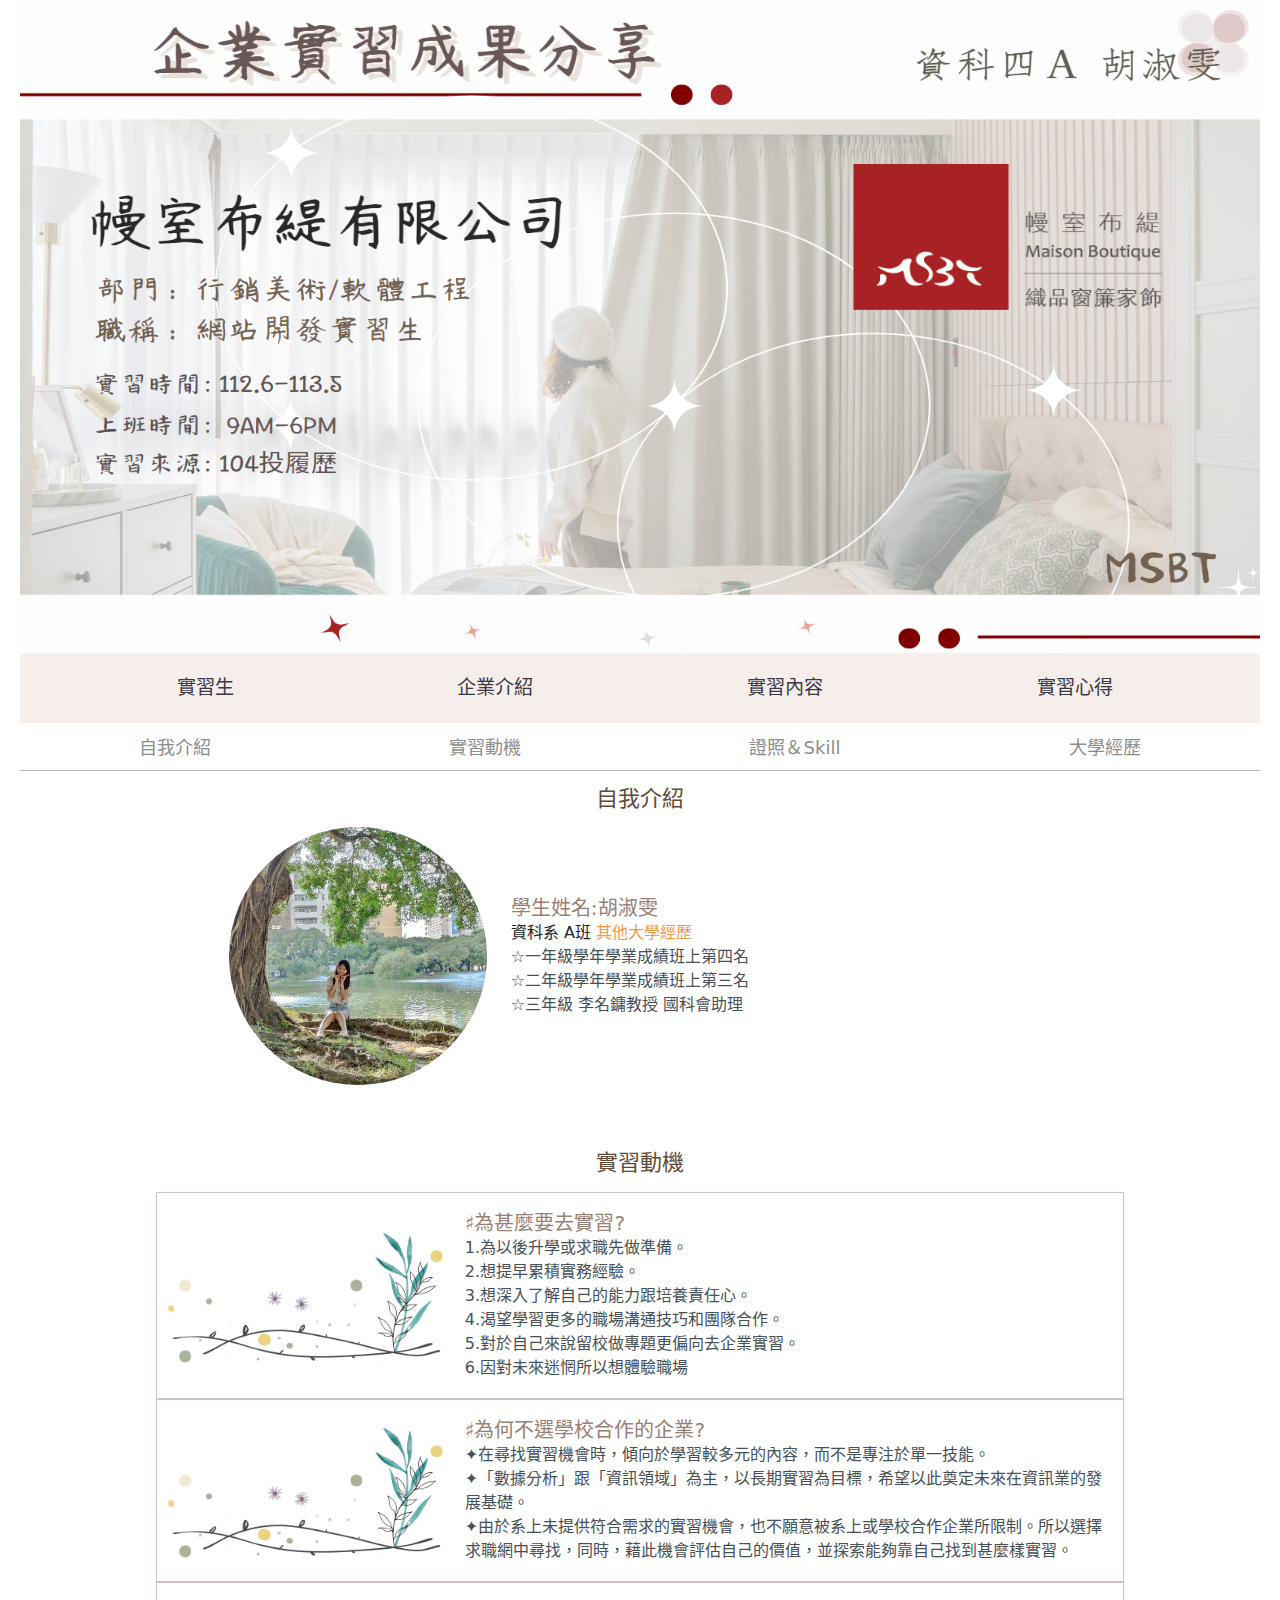
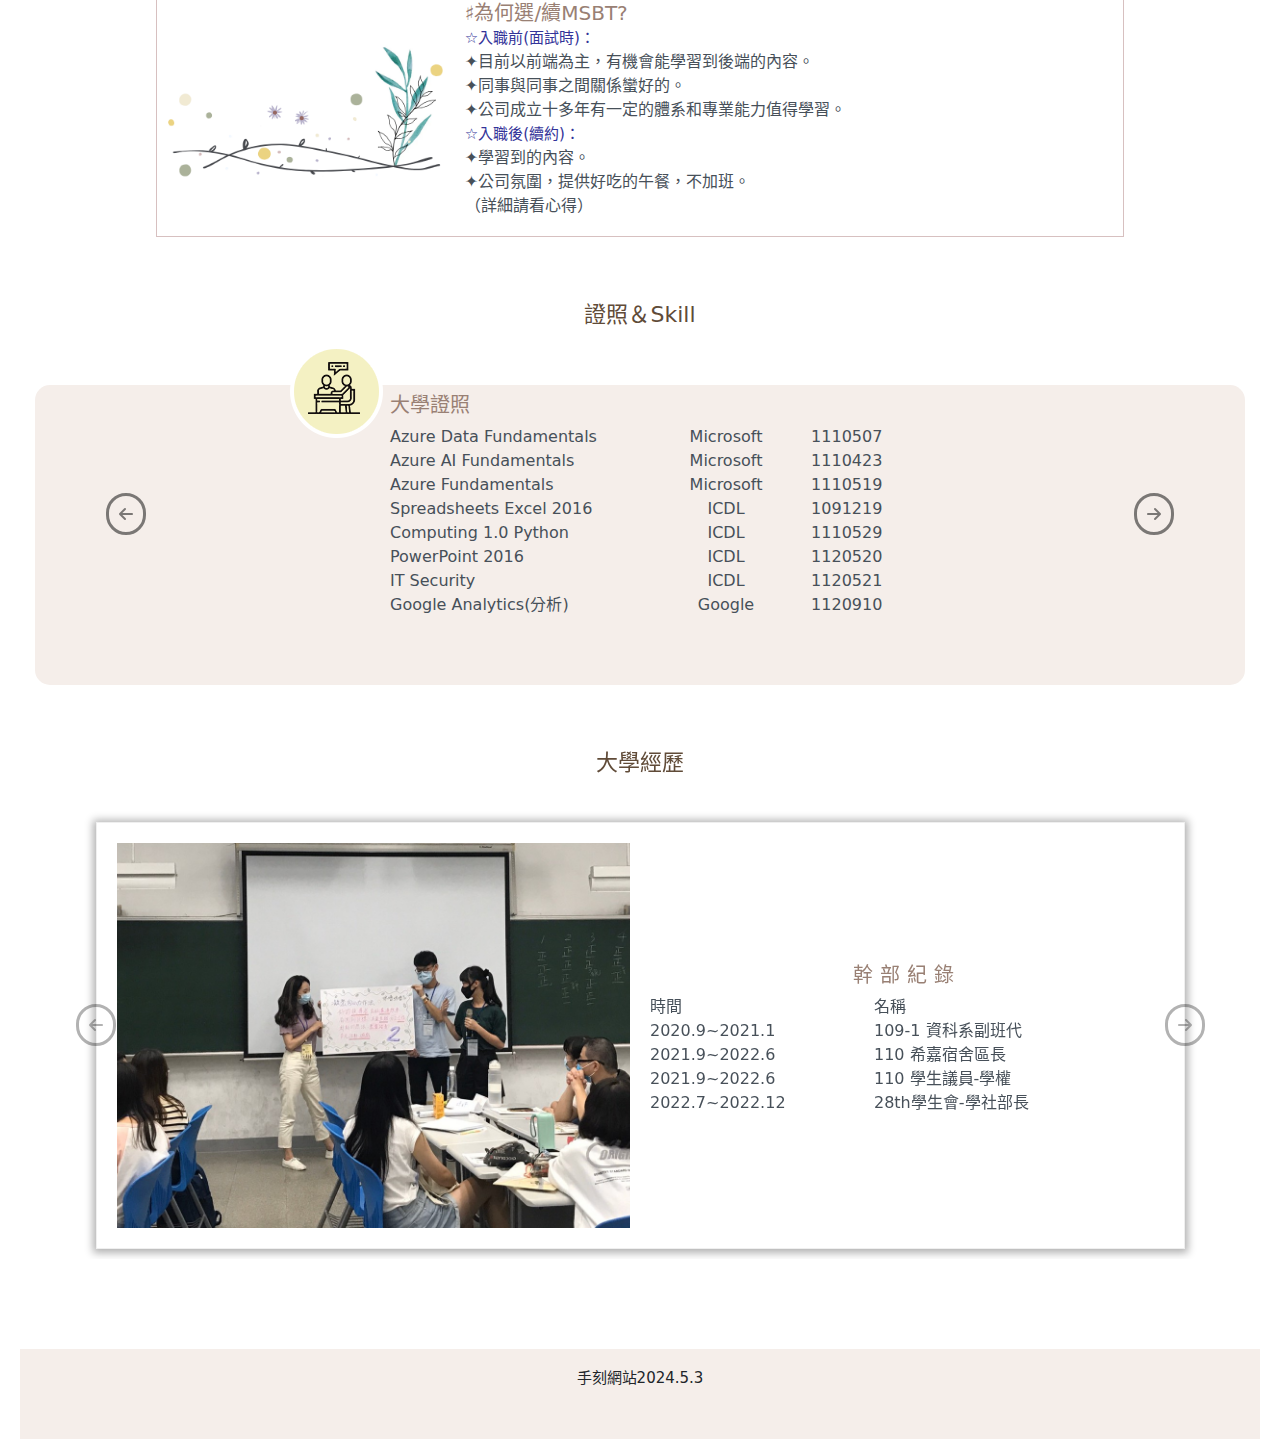
<file: index.html>
<!DOCTYPE html>
<html lang="zh-TW">
<head>
	<meta charset="UTF-8">
	<meta name="viewport" content="width=device-width, initial-scale=1.0">
	<title>企業實習 靜宜資科 X MSBT</title>
  <!-- bootstrap css -->
  <link rel="stylesheet" type="text/css" href="https://cdn.jsdelivr.net/npm/bootstrap@5.2.3/dist/css/bootstrap.min.css">
  <!-- style css -->
  <link rel="shortcut icon" href="img/內容/sw.ico" type="image/x-icon">
  <link rel="stylesheet" type="text/css" href="https://cdnjs.cloudflare.com/ajax/libs/font-awesome/6.4.0/css/all.min.css">
  <link rel="stylesheet" type="text/css" href="style.css">
	<script src="https://cdn.jsdelivr.net/npm/bootstrap@5.2.3/dist/js/bootstrap.min.js"></script>
	<script src="https://code.jquery.com/jquery-3.7.1.js"></script>
</head>
<!--置頂鍵----------------------------------------->
<a name="topAnchor"></a>
<div class="display-min-md top-Anchor">
	<i class="fa fa-arrow-circle-up"></i>
</div>

<div class="Architecture">
	<!-- about_me -->
	<div class="about_me" >
		<div class="about display-min-md">
			<div class="row">
				<div class="col-md-6 col-xs-12 ">
					<div class="top_title">
						<img class="header_img" src="img/main/title.png"></img>
					</div>
				</div>
			</div>
			<div class="row " >
				<div class="col-md-6 col-xs-12 xx zz">
					<div class="zzz" >
						<!-- <h2>資料科學暨大數據分析與應用學系</h2> -->
						<h2>✩公司名稱：幔室布緹有限公司</h2>
						<p style="margin-top:20px ;">
							✩實習期間：2023.6.19~2024.5.10<br>
							✩上班時間:周一至周五 9:00~18:00<br>
							✩實習來源:104自己投履歷<br>
							✩實習部門:行銷美術/軟體工程<br>
							✩實習職稱:網站開發實習<br>
							<a href="https://www.msbt.com.tw/" style="font-size: 12px;">幔室布緹有限公司官網</a>
						</p>
					</div>
				</div>
			</div>		
		</div>
	</div>
	<!-- about_me end -->
	<div class="my_life">
		<!-- 主選項 -->
		<nav class="Main_options_row">
			<div class="row">
				<a class="col-3 Main_options" value="0">
					<h2>實習生</h2>
				</a>
				<a class="col-3 Main_options" value="1">
					<h2>企業介紹</h2>
				</a>
				<a class="col-3 Main_options" value="2">
					<h2>實習內容</h2>
				</a>
				<a class="col-3 Main_options" value="3">
					<h2>實習心得</h2>
				</a>
			</div>
		</nav>
		<!---------------------實習生-------------------->
		<div class="Secondary">
			<nav class="Secondary_container" id="navbar-1">
				<a href="#about_me" class="Secondary_options">
					<h3>自我介紹</h3>
				</a>
				<a href="#about_motivation" class="Secondary_options">
					<h3>實習動機</h3>
				</a>
				<a href="#about_Skill" class="Secondary_options">
					<h3>證照＆Skill</h3>
				</a>
				<a href="#about_Activity" class="Secondary_options">
					<h3>大學經歷</h3>
				</a>
			</nav>
			<!-- 自傳 -->
			
			<div class="Secondary_content">
				<div class="theme" id="about_me">
					<h4 class="theme_title" >自我介紹</h4>
					<div class="row lar_70 mar_auto">
						<div class="col-4">
							<img class="about_me_img" loading="eager" src="img/首圖.jpg" alt="首圖.jpg">
						</div>
						<div class="col-8">
							<h5>學生姓名:胡淑雯 </h5>
							<span >資科系 A班 <a href="#about_Activity">其他大學經歷</a></span>
							<p>
								☆一年級學年學業成績班上第四名<br>
								☆二年級學年學業成績班上第三名<br>
								☆三年級 李名鏞教授 國科會助理<br>
							</p>
						</div>
					</div>
				</div>
				
				<!-- 自我介紹 -->
				<div class="theme " id="about_motivation">
					<h4 class="theme_title">實習動機</h4>
					
					<div class="about_motivation_imgbox alignitems_center lm_180">
						<div class="box_img lar_left lar_30 tin_solid">
							<img src="img/內容/QA_1.png" style="width: 100%;" alt="img/內容/QA_1.png">
						</div>
						<div class="about_motivation_box_text lar_left lar_70 tin_solid">
							<h5>♯為甚麼要去實習?</h5>
							<p>
							1.為以後升學或求職先做準備。<br>
							2.想提早累積實務經驗。<br>
							3.想深入了解自己的能力跟培養責任心。<br>
							4.渴望學習更多的職場溝通技巧和團隊合作。<br>
							5.對於自己來說留校做專題更偏向去企業實習。<br>
							6.因對未來迷惘所以想體驗職場
							</p>
						</div>
					</div>
					<div class="about_motivation_imgbox alignitems_center lm_180">
						<div class="lar_left lar_30 tin_solid">
							<img src="img/內容/QA_1.png" style="width: 100%;" alt="img/內容/QA_1.png">
						</div>
						<div class="about_motivation_box_text lar_left lar_70 tin_solid">
							<h5>♯為何不選學校合作的企業?</h5>
							<p>✦在尋找實習機會時，傾向於學習較多元的內容，而不是專注於單一技能。<br>
								✦「數據分析」跟「資訊領域」為主，以長期實習為目標，希望以此奠定未來在資訊業的發展基礎。<br>
								✦由於系上未提供符合需求的實習機會，也不願意被系上或學校合作企業所限制。所以選擇求職網中尋找，同時，藉此機會評估自己的價值，並探索能夠靠自己找到甚麼樣實習。
							</p>
						</div>
					</div>
					<div class="about_motivation_imgbox alignitems_center lm_180">
						<div class="box_img lar_left lar_30 tin_solid">
							<img src="img/內容/QA_1.png" style="width: 100%;" alt="img/內容/QA_1.png">
						</div>
						<div class="about_motivation_box_text lar_left lar_70 tin_solid">
							<h5>♯為何選/續MSBT?</h5>
							<span class="title_1">☆入職前(面試時)：</span>
							<p>
								✦目前以前端為主，有機會能學習到後端的內容。<br>
								✦同事與同事之間關係蠻好的。<br>
								✦公司成立十多年有一定的體系和專業能力值得學習。<br>
							</p>
							<span class="title_1">☆入職後(續約)：</span>
							<p>
								✦學習到的內容。<br>
								✦公司氛圍，提供好吃的午餐，不加班。<br>
								（詳細請看心得）	
							</p>
						</div>
					</div>
				</div>

				<div class="theme" id="about_Skill">
					<h4 class="theme_title">證照＆Skill</h4>
					<div id="about_Skill_carousel" class="carousel slide" data-bs-ride="carousel">
						<div class="carousel-inner">
						  	<div class="carousel-item active">
								<div class="box_section">
									<div class="box_main">
										<div class="about_Skill_container">
										   	<div class="image_3"></div>
										   	<h5 class="consultative_text">大學證照</h5>
										  	<div class="readable_text text_nowrap about_Skill_revision ">
												<div class="container_Certifications"></div>
										  	</div>
										</div>
									</div>
								</div>
							</div>
							<div class="carousel-item">
								<div class="box_section">
									<div class="box_main">
										<div class="about_Skill_container">
											<div class="image_3"></div>
											<h5 class="consultative_text">Skill-實習運用</h5>
											<div class="readable_text text_nowrap about_Skill_revision ">
												<div class="container_Skill"></div>
											</div>
										</div>
									</div>
								</div>
							</div>
						</div>
						<button class="carousel-control-prev" role="button" data-bs-target="#about_Skill_carousel" data-bs-slide="prev">
							<i class="fa fa-arrow-left icon_1"></i>
						</button>
						<button class="carousel-control-next" role="button" data-bs-target="#about_Skill_carousel" data-bs-slide="next">
							<i class="fa fa-arrow-right icon_1"></i>
						</button>
					</div>
				</div>

				<div class="theme" id="about_Activity">
					<h4 class="theme_title" >大學經歷</h4>
					
					<div id="carouselExampleControls" class="carousel slide" data-bs-ride="carousel" loading="lazy">
						<div class="carousel-inner">

						  <div class="carousel-item active">
							<div class="the_university flex_col">
								<div class="university_block">
									<img  class="university_img" src="img/else/LINE_ALBUM_幹訓紀念.jpg"></img>
								</div>
								<div class="university_block university_card">
									<h5 class="university_title"> 
										幹部紀錄
									</h5>	
									<div class="container_Activit mar_auto">
										<div class="container_Activity_1"></div>
									</div>
								</div>
							</div>
						  </div>

						  <div class="carousel-item">
							<div class="the_university flex_col">
								<div class="university_block">
									<img class="university_img" src="img/else/2022科技品格夏令營.jpg"></img>
								</div>
								<div class="university_block university_card">
									<h5 class="university_title"> 
										活動參與
									</h5>	
									<div class="container_Activit mar_auto">
									<div class="container_Activity_2"></div>
									</div>
								</div>
							</div>
						  </div>
						  <div class="carousel-item">
							<div class="the_university flex_col">
								<div class="university_block">
									<img class="university_img" src="img/else/社團-表演-光棍.png"></img>
								</div>
								<div class="university_block university_card">
									<h5 class="university_title"> 
										社團\教學
									</h5>	
									<div class="container_Activit mar_auto">
										<div class="container_Activity_3"></div>
									</div>
								</div>
							</div>
						  </div>
						  <div class="carousel-item">
							<div class="the_university flex_col">
								<div class="university_block">
									<img loading="lazy" class="university_img" src="img/else/大學博覽會_2.jpg"></img>
								</div>
								<div class="university_block university_card">
									<h5 class="university_title"> 
										其他
									</h5>	
									<div class="container_Activit mar_auto">
										<div class="container_Activity_4 text_nowrap"></div>
									</div>
								</div>
							</div>
						  </div>
						</div>
						<button class="carousel-control-prev carousel_1" role="button" data-bs-target="#carouselExampleControls" data-bs-slide="prev">
							<i class="fa fa-arrow-left icon_1"></i>
						</button>
						<button class="carousel-control-next carousel_1" role="button" data-bs-target="#carouselExampleControls" data-bs-slide="next">
							<i class="fa fa-arrow-right icon_1"></i>
						</button>
					</div>
				</div>

			</div><!-------------https://www.free-css.com/free-css-templates/page291/dozecafe------------------->
		</div>
		<!---------------------企業介紹-------------------->
		<div class="Secondary">
			<nav class="Secondary_container">
				<a href="#company_introduce" class="Secondary_options">
					<h3>公司簡介</h3>
				</a>
				<a href="#company_boon" class="Secondary_options">
					<h3>公司福利</h3>
				</a>
				<a href="#Marketing_cooperation" class="Secondary_options">
					<h3>這一年中行銷合作</h3>
				</a>
			</nav>
			<div class="Secondary_content" style="position: relative;">
				<!-- 公司簡介 -->
				<div class="theme" id="company_introduce">
					<h4 class="theme_title">公司簡介</h4>
					<div class="accordion" id="accordionExample">
						<div class="company_item">
							<h5>
								<div class="company_item_title active"  data-bs-toggle="collapse" data-bs-target="#company_introduce_1" aria-expanded="true" aria-controls="company_introduce_1">
							  	介紹
							</div>
							</h5>
							<div id="company_introduce_1" class="accordion-collapse collapse show" data-bs-parent="#accordionExample">
								<div class="accordion-body">
								&emsp;&emsp;【MSBT 幔室布緹】織品窗簾家飾公司,累積多年經營歐、亞之間紡織家飾成品貿易的經驗,熟知歐洲室內裝潢趨勢與流行脈動。於 2010 年 5 月成立「幔室布緹有限公司 Maison Boutique Co., Ltd.」,期望運用豐富多元的後台資源,引進各式變化的窗簾產品,由年輕的團隊主導經營,服務追求歐系時尚窗飾的消費大眾。
								</div>
							</div>
						</div>
						<div class="company_item">
						  	<h5>
								<div class="company_item_title collapsed"  data-bs-toggle="collapse" data-bs-target="#company_introduce_2" aria-expanded="false" aria-controls="company_introduce_2">
							  	商品
								</div>
							</h5>
							<div id="company_introduce_2" class="accordion-collapse collapse" data-bs-parent="#accordionExample">
								<div class="accordion-body">
									<div class="company_brands" >
										<a class="company_brands_block" href="https://www.msbt.com.tw/product/DoubleRollerBlind/">
											<img src="img/公司/斑馬簾.jpeg" class="company_brands_img"></img>
											<p class="text_2">斑馬簾</p>
										</a>
										<a class="company_brands_block" href="https://www.msbt.com.tw/product/RollerBlind/">
											<img src="img/公司/捲簾.jpeg" class="company_brands_img"></img>
											<p class="text_2">捲簾</p>
										</a>
										<a class="company_brands_block" href="https://www.msbt.com.tw/product/HoneycombShade/">
											<img  src="img/公司/蜂巢簾.jpeg" class="company_brands_img"></img>
											<p class="text_2">蜂巢簾</p>
										</a>
										<a class="company_brands_block" href="https://www.msbt.com.tw/product/VenetianBlind/">
											<img src="img/公司/百葉簾.jpeg" class="company_brands_img"></img>
											<p class="text_2">百葉簾</p>
										</a>
										<a class="company_brands_block" href="https://www.msbt.com.tw/product/VerticalBlind/">
											<img src="img/公司/直立簾.jpeg" class="company_brands_img"></img>
											<p class="text_2">直立簾</p>
										</a>
										<a class="company_brands_block" href="https://www.msbt.com.tw/product/Curtain/">
											<img src="img/公司/紗簾.jpeg" class="company_brands_img"></img>
											<p class="text_2">布簾/紗簾/窗簾布</p>
										</a>
									</div>
								</div>
						  	</div>
						</div>
						<div class="company_item">
							<h5>
								<div class="company_item_title collapsed" data-bs-toggle="collapse" data-bs-target="#company_introduce_3" aria-expanded="false" aria-controls="company_introduce_3">
							 	更多資訊
								</div>
							</h5>
						  	<div id="company_introduce_3" class="accordion-collapse collapse" data-bs-parent="#accordionExample">
								<div class ="company_fa">
									<a class="company_fa_block" href="https://www.instagram.com/msbt.living/" >
										<i class="fa-brands company_fa_icon fa-instagram"></i>
										<p class="text_1">Instagram</p>
									</a>
									<a class="company_fa_block" href="https://www.youtube.com/user/MSBTvideo" >
										<i class="fa-brands company_fa_icon fa-youtube"></i>
										<P class="text_1">Youtube</P>
									</a>
									<a class="company_fa_block" href="https://www.msbt.com.tw/" >
										<i class="fa-solid company_fa_icon fa-cart-shopping"></i>
										<P class="text_1">Shop</P>
									</a>
									<a class="company_fa_block" href="https://www.msbt.com.tw/blog" >
										<i class="fa-solid company_fa_icon fa-blog"></i>
										<P class="text_1">BLOG</P>
									</a>
									<a class="company_fa_block" href="https://page.line.me/iny3243t" >
										<!-- <i class="fa-brands company_fa_icon fa-line"></i> -->
										<i class="fab company_fa_icon fa-line"></i>
										<P class="text_1">Line</P>
									</a>
									<a class="company_fa_block" href="https://www.facebook.com/MSBTpage" >
										<i class="fa-brands company_fa_icon fa-facebook"></i>
										<P class="text_1">Facebook</P>
									</a>
								</div>
								
						  	</div>
						</div>
					</div>
					
				</div>
				<!-- 公司官網 -->
				<div class="theme" id="company_boon">
					<h4 class="theme_title">公司福利</h4>
					<div class="row lar_70 tin_95 mar_auto">
						<div class="col The_boon_content">
							<h5 class="text_center">基本福利</h5>
								✩享勞保、健保、提撥勞退基金<br>
								✩好吃的公司午餐<br>
								✩公司聚餐
						</div>
						<div class="col The_boon_content">
							<h5 class="text_center">小確幸</h5>
							<p class="mar_15 lar_70">
								✩入職禮-靠枕<span style="font-size: 10px;">45*45cm</span><br>
								✩冬天免費暖暖包<br>
								✩公司週年慶禮盒<br>
								✩節慶獎金</p>
						</div>
					</div>
				</div>
				<div class="theme" id="Marketing_cooperation">
					<h4 class="theme_title">這一年中行銷合作</h4>
					<div class="short_description">
						實習時間將近一年<br>在這期間有許多合作專案
					</div>
					<div class="short_description_remark" loading="lazy">
						點擊灰色標題即可查看
					</div>
					
					<div class="The_content">
						<div class="cooperate lar_85" >
							<div class="cooperate_content wrap">
								<div class="ajax_cooperate"></div>
							</div>
						</div>
					</div>	
				</div>
			</div>
		</div>
		<!---------------------實習內容-------------------->
		<div class="Secondary">
			<nav class="Secondary_container">
				<a href="#work_0" class="Secondary_options">
					<h3>小總覽</h3>
				</a>
				<a href="#work_1" class="Secondary_options">
					<h3>前期訓練</h3>
				</a>
				<a href="#work_2" class="Secondary_options">
					<h3>網頁製作</h3>
				</a>
				<a href="#work_3" class="Secondary_options">
					<h3>下學期初</h3>
				</a>
				<a href="#work_4" class="Secondary_options">
					<h3>後端外掛</h3>
				</a>
			</nav>
			<div class="Secondary_content" style="position: relative;">
				<!-- 前期訓練 -->
				<div class="theme" id="work_0" >
					<h4 class="theme_title">小總覽</h4>
					<div class="work_section lar_70 lar_auto" loading="lazy">
						<nav class="work_row tin_dis_flex lar_30 lar_left">
							<a class="work_options de_line" value="0">
								<h3>基礎訓練</h3>
							</a>
							<a class="work_options de_line" value="1">
								<h3>Wordpress</h3>
							</a>
							<a class="work_options de_line" value="2">
								<h3>外掛測試</h3>
							</a>
							<a class="work_options de_line" value="3">
								<h3>PHP</h3>
							</a>
							<a class="work_options de_line" value="4">
								<h3>UIUX</h3>
							</a>
						</nav>
						<div class="Slide_leftright lar_70">
							<div id="marker">
								<div class="work_container" value="0">
									<div class="work_con" >
										<p class="title_3" >基礎訓練</p>
										<div class="work_block" >
												HTML、CSS、JavaScript、Bootstrap、JQuery<br>
												手刻官網FAQ頁面<br>
												考核：JavaScript樂透抽獎頁面
											
										</div>
									</div>
								</div>
								<div class="work_container" value="1">
									<div class="work_con">
										<p class="title_3">Wordpress</p>
										<div class="work_block">
											
											了解WORDPRESS基礎運用<br>
											再試著用主題建立頁面<br>
											和測試是否有BUG存在
											
										</div>
									</div>
								</div>
								<div class="work_container" value="2" >
									<div class="work_con">
										<p class="title_3">外掛測試</p>
										<div class="work_block">
											確認主題後<br>依照目前想走的頁面特色<br>
											用許多外掛例:Woocommerce..等<br>
											也負責尋找並測試其他需要使用的外掛<br>
											
										</div>
									</div>
								</div>
								<div class="work_container" value="3">
									<div class="work_con">
										<p class="title_3">PHP</p>
										<div class="work_block">
											轉址、導引指定頁面前(ex:404)<br>
											基礎PHP語法+wordpress hooks<br>
											Woocommerce 指定電商網址
										</div>
									</div>
								</div>
								<div class="work_container" value="4">
									<div class="work_con">
										<p class="title_3">UIUX</p>
										<div class="work_block">
											使用adobe XD<br>
 進行頁面開發與網頁匯出<br>等等
											<!-- <ol style="text-align: left;">
												<li>Wordpress(含電商管理)</li>
												<li>頁面製作      .</li>
												<li>外掛程式      .</li>
											</ol> -->
										</div>
									</div>
								</div>
							</div>
						</div>
					</div>
				</div>
				<!-- 前期訓練 -->
				<div class="theme" id="work_1">
					<h4 class="theme_title">前期訓練(前一個半月)</h4>
					<div class="The_content">
						<p>&emsp;&emsp;依照新官網模版開發網頁<br>
							<span class="title_2">第一階段:</span>HTML+CSS bootstrap 完成頁面。<br>
							<span class="title_2">第二階段:</span>jQery Javascript 完成互動性 。<br>
							<span class="title_2">第三階段:</span>只能用原生 js+html+css 完成頁面 +AJAX 資料撈取。<br>
考核：JavaScript樂透抽獎頁面</p>
					</div>
				</div>
				<!-- 網頁製作 -->
				<div class="theme" id="work_2">
					<h4 class="theme_title">Wordpress測試</h4>
					<div class="The_content">
						<p>
							&emsp;&emsp;公司成立十幾年，想大規模更換目前的官網和管理方式，以WordPress為主，在此階實習內容:<br>
							<span class="title_2">1.熟悉WordPress:</span><br>
							&emsp;&emsp;搭配電子商務等外掛瞭基礎運作管理方式進行基礎編輯，若有需要則需寫程式碼進行調整。<br>
							<span class="title_2">2.外掛測試:</span>
							<br>&emsp;&emsp;有基礎後，開始測試與比較官網所需的功能性外掛，在此瞭解更多衍伸性功能的知識。<br>
							<span class="title_2">3.頁面調整:</span><br>&emsp;&emsp;運用不同主題建立頁面，並熟悉編輯器完成頁面。
						</p>

					</div>
				</div>
				<!-- 下學期初 -->
				<div class="theme" id="work_3">
					<h4 class="theme_title">下學期初</h4>
					<div class="The_content">
						<p>&emsp;&emsp;要把目前網址進行轉換，因為一開始考量不使用301轉址也要盡可能保持網址簡潔且只出現有意義的文字。<br>
							&emsp;&emsp;例子:通常錨點會在網址上有＃id_name像是客服常需要傳送網址，就會盡量把＃移除讓網址簡潔。<br>
這部分使用php來進行且使用wp code，在此階段要注意hook的位置跟了解基礎原理。<br>
&emsp;&emsp;在過程中也使用gpt搜尋相關解法，找尋更多可能解決的方法並進行改良。
					</p>
					</div>
				</div>
				<!-- UIUX -->
				<div class="theme" id="work_4">
					<h4 class="theme_title">UIUX</h4>
					<div class="The_content">
						<p>&emsp;&emsp;數據分析需要後端技能，後端則需要前端基礎概念。<br>
						所找的數據分析實習大部分與網頁前端有關。<br>
						累積實務經驗。<br>
						&emsp;&emsp;渴望學習更多的職場溝通技巧和團隊協作技能。<br>
						想深入了解自己的能力並提高面對職場的責任心。<br>
						為以後升學或求職先做準備。</p>
					</div>
				</div>
			</div>
		</div> 
				<!---------------------實習心得-------------------->
		<div class="Secondary" id="navbar-2">
			<nav class="Secondary_container">
				<a href="#Internship_experience" class="Secondary_options">
					<h3>實習心得</h3>
				</a>
				<a href="#company_else" class="Secondary_options">
					<h3>回憶錄</h3>
				</a>
				<a href="#Achievements_examples" class="Secondary_options">
					<h3>目前成果/範例</h3>
				</a>
				<a href="#Advice_students" class="Secondary_options">
					<h3>建議</h3>
				</a>
			</nav>
			<div class="Secondary_content" style="position: relative;">
				<!-- 實習心得 -->
				<div class="theme" id="Internship_experience">
					<h4 class="theme_title">實習心得&收穫</h4>	
					<div class="The_content">
						
						<h5>程式能力:</h5>
							&emsp;&emsp;整天持續投入學習的過程中，從基礎訓練一直到寫JavaScript功能，讓先前所學的程式知識得以實際應用。同時，隨著不同需求的出現，也開始涉獵學習其他語言，例如PHP。<br><br>
						
						
						<h5>資訊相關知識:</h5>
							&emsp;&emsp;系上較少資訊領域課程，實習中工程師補充相關概念，讓我不僅完成任務，也增進理解。<br><br>

						<h5>行銷知識:</h5>
							&emsp;&emsp;公司與AI行銷平台合作，每月提供搜尋排名和指定關鍵字排名，並提供官網SEO建議書。這樣的合作讓數據成果被實際的改良運用。。<br><br>

						<h5>升學建議:</h5>
							&emsp;&emsp;在上學期我推甄研究所，公司給了我許多建議和想法從多角度看待此事，也給我更多的時間準備(周休三)，甚至幫忙寫推薦信(正取)，拓展了我的未來選擇與機會。<br><br>
						<div class="Internship_experience_more">查看更多</div>
						<div class="Internship_experience_else">
							<p>
							&emsp;&emsp;
							自己非本科生，資訊相關課程除了程式外很少修習。大學所學難以應用於實習。這份實習強調「自我學習能力」，讓我有如回到高中，生活規律，學習熱忱滿溢。每天面對不同程式或外掛的挑戰。<br>
							&emsp;&emsp;對我來說，實習到現在最簡單的是製作頁面，最痛苦的是找外掛（閱讀一大堆文字，還不一定找得到），最習以為常的事是自己寫的程式或外掛經由討論後被工程師駁回，繼續改...(考量不夠齊全或認知誤差)，而最不想面對的是還欠著要寫完SOP的債（嗚嗚）。<br>
							&emsp;&emsp;
							蠻幸運能到MSBT實習。原本擔心會經常加班、與同事相處困難、被當成打雜工讀生等情形，但以上皆未發生。公司提供專注學習的環境和良好的溝通管道，最意外的是使用Google Chat而非Line，生活與實習得以分開。
							</p>
						</div>			<br><br>		
					</div>
				</div>

				<!-- 其他 -->
				<div class="theme" id="company_else">
					<h4 class="theme_title">回憶錄</h4>
					<div class=" Memoirs lar_70  lar_auto">
						<div class="Internship_Memoirs_block" >
							
							<div id="carousel" class="carousel slide" data-bs-ride="carousel" loading="lazy">
								<div class="carousel-inner">
								    <div class="carousel-item Memoirs_block active">
										<img src="img/內容/入職第一天.jpg" class=" Memoirs_img">
										<p>入職第一天</p>
								 	</div>
									 <div class="carousel-item Memoirs_block">
										<img src="img/內容/公司入職禮.jpg" class=" Memoirs_img">
										<p>公司入職禮</p>
								  	</div>
									 <div class="carousel-item Memoirs_block">
										<img src="img/內容/公司週年慶禮盒.jpg" class=" Memoirs_img">
										<p>公司週年慶禮盒X小餐小事</p>
								  	</div>
									  <div class="carousel-item Memoirs_block">
										<img src="img/內容/上學期實習結束.jpg"  class=" Memoirs_img">
										<p>12/29上學期實習結束</p>
								  	</div>
									 <div class="carousel-item Memoirs_block">
										<img src="img/內容/下學期實習開始.jpg" class=" Memoirs_img">
										<p>2024.01.15下學期實習開始</p>
								  	</div>
								  	<div class="carousel-item Memoirs_block">
										<img src="img/內容/尾牙-合照.JPG " class=" Memoirs_img">
										<p>公司尾牙合照</p>
								  	</div>
								  	<div class="carousel-item Memoirs_block">
										<img src="img/內容/尾牙-開心的我.JPG" class=" Memoirs_img">
										<p>公司尾牙玩火XD</p>
								  	</div>
									  <div class="carousel-item Memoirs_block">
										<img src="img/內容/意外小禮物.jpg"class=" Memoirs_img">
										<p>意外小禮物</p>
								  	</div>
									  <!-- <div class="carousel-item Memoirs_block">
										<img src="img/內容/午餐/午餐_1.jpeg"loading="lazy" class=" Memoirs_img">
										<p>讚讚午餐</p>
								  	</div> -->
								</div>
								<div class="carousel-control-prev carousel_2"  data-bs-target="#carousel" data-bs-slide="prev"></div>
								<div class="carousel-control-next carousel_2" data-bs-target="#carousel" data-bs-slide="next"></div>
							 </div>
						</div>
					</div>
				</div>
				<!--目前成果/範例 -->
				<div class="theme" id="Achievements_examples">
					<h4 class="theme_title">目前成果/範例</h4>
					<div class="Achievements_example_content">
						<ol>
							<li><a href="https://lavelle.com.tw/">Lavelle網站版型</a></li>
							<li><a href="https://liczy7564.github.io/ttt1/">UIUX範例</a></li>
							<li><a href="https://liczy7564.github.io/ttt1/">基礎手刻頁面(目前頁面)</a></li>
						</ol>
					</div>
					
				</div>
				<!-- 給學弟妹的建議 -->
				<div class="theme" id="Advice_students">
					<h4 class="theme_title">給學弟妹的建議</h4>
					<div class="The_content">
						<p>&emsp;&emsp;其實蠻建議學弟妹可以跨一點科系來實習，這樣可以畢業
						後的選擇多一些，自己也覺得說如果沒有這個實習的話，自己的推甄應該不會有資訊或管理相關學系的選項。<br>
						ps選擇資訊領域的實習，研究所統技數學相關科系書審分數會有影響，而且回不去研究數理，請三思。</p>
					</div>
					
				</div>
			</div>
		</div> 
	</div>
	<footer class="footer">手刻網站2024.5.3</footer>
</div>
		<script src="js.js"></script>
</body>
</html>
</file>
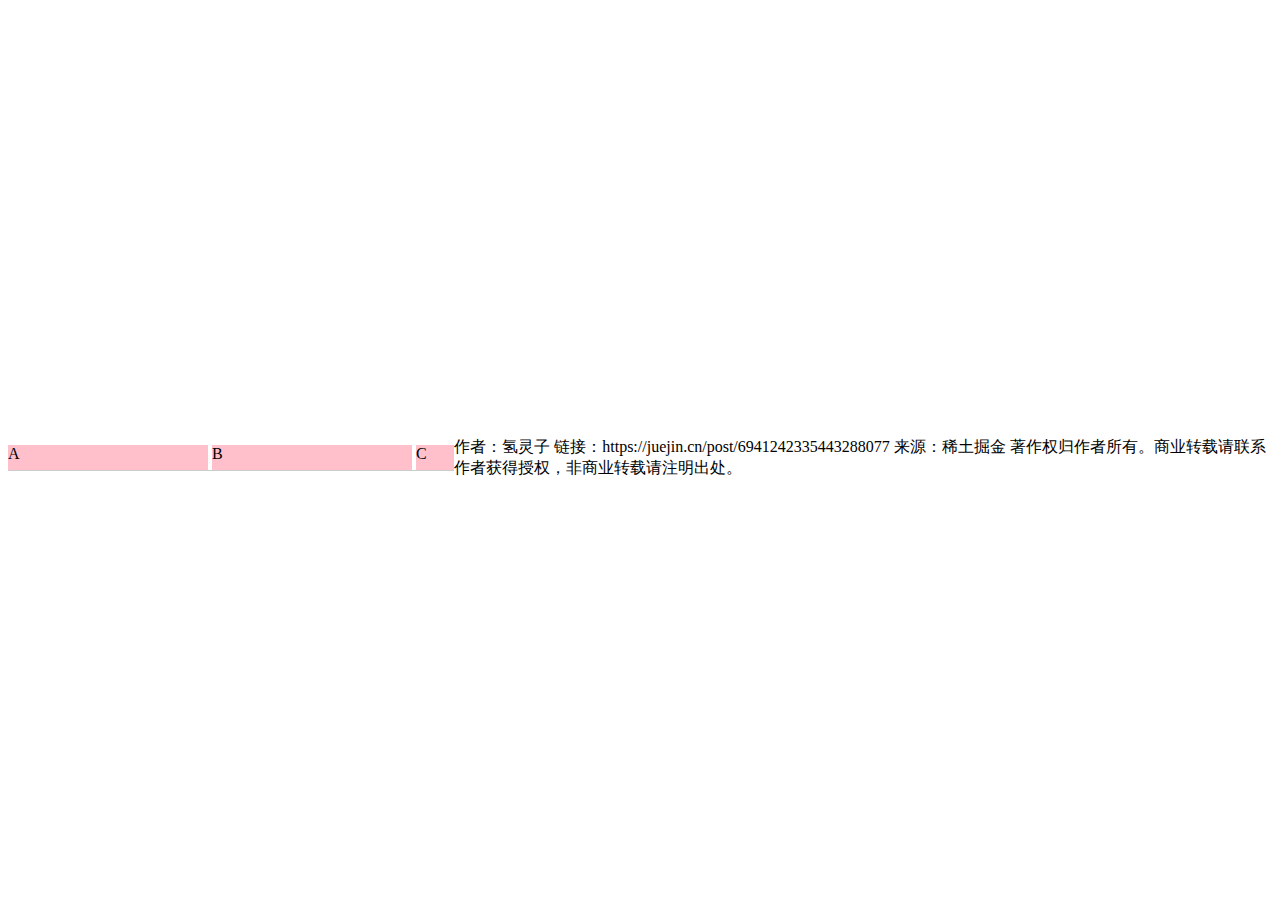
<file: zz.html>
<!DOCTYPE html>
<html lang="en">
  <head>
    <meta charset="UTF-8" />
    <meta name="viewport" content="width=device-width, initial-scale=1.0" />
    <title>无限轮播文字</title>

    <style>
      body {
        display: flex;
        justify-content: center;
        align-items: center;
        height: 100vh;
      }

      #wrap {
        overflow: hidden;
        position: relative;
        width: 600px;
        height: 20px;
        padding-bottom: 5px;
        border-bottom: 1px solid #cccccc;
        white-space: nowrap;
      }

      #slide {
        position: absolute;
        animation: slide 10s linear infinite;
      }
      .itemA{
	display:inline-block;
	width:200px;
	height:100px;
	background:pink;
  }
      @keyframes slide {
        0% {
          transform: translateX(0);
        }
        100% {
          transform: translateX(-50%);
        }
      }
    </style>
  </head>
  <body>
    <div id="wrap">
      <div id="slide">
        <span class="itemA">A</span>
        <span class="itemA">B</span>
        <span class="itemA">C</span>
        <span class="itemA">A</span>
        <span class="itemA">B</span>
        <span class="itemA">C</span>
      </div>
    </div>
  </body>
</html>

作者：氢灵子
链接：https://juejin.cn/post/6941242335443288077
来源：稀土掘金
著作权归作者所有。商业转载请联系作者获得授权，非商业转载请注明出处。
</file>
<file: style.css>
html{
	scroll-behavior: smooth;
}
  /*----------基礎設定--------*/
body{
	max-width: 1240px;
	margin: auto;
	padding:0;
	  /* background: #FFF8E4; */
  }
  hr{
	width: 70%;
	margin: auto;
  }
a:link{
	color: #ED9B46;
	text-decoration:none;
}
a:hover{
	color: #495F82;
}
a{
	color: #B8A364;
	text-decoration: none;
}
@media (min-width:700px) {	/* 大 */
	p{
		color: #475059; 
		font-size: 16px;
		margin: 0px;
	}
	.text{
	  line-height: 30px;
	  font-size: 16px;
	}
	h4{
		font-size: 22px;
	}
	h5{
		font-size: 20px;
	  }
	h6{
		font-size: 20px;
	}
} 
@media (max-width:700px) { 
	p{
		color: #475059; 
		font-size: 14px;
		margin: 0px;
	}
	.text{
	  line-height: 24px;
	  font-size: 14px;
	}
	h4{
		font-size: 18px;
	}
	h5{
		font-size: 16px;
	  }
	h6{
		font-size: 16px;
	}
}

h1 {
	font-size: 30px;
	line-height: 40px;
}
h2 {
	font-size: 120%;
	text-align: center;
    line-height: 35px;
}
h3{
	font-size: 113%;
	line-height: 25px;
	font-weight: 500px;
	text-align: center;
	vertical-align: middle;
}
h4{
  	color: #604b38;
  	text-align: center;
}
h5{
	color: #998074; 
	margin: 0px;
	line-height: 25px;
  }
h6{
	padding-bottom: 7px;
	padding-top: 10px;
	color: #8a6c6ac7;
	margin: auto;
	text-align: center;
	font-weight:500 ;
}
img{
	margin: auto;
}
  /*螢幕大小顯示*/
@media (min-width:440px) {
	.Main_options_row{
	  padding: 10px 52px 3px 52px;	
	}
}
@media (max-width:440px) {
	.Main_options_row{
	  padding: 3px 12px 0px 12px;	
	}
} 

@media (min-width:600px) {/* 大 */
	.row{
		display: flex;
		flex-wrap: nowrap;
		align-content: center;
		align-items: center;
	}
	.display-min-md{
		display: none;
	}
			/* 大消失 */

}


/* -----------icon ---------*/
.top-Anchor{
	position: fixed;
	bottom: 20px;
	right: 24px;
	z-index: 100;
	color: #6c6a6a;
	padding: 0px;
	opacity: 0.2;
	font-size: 2.8em;
	display: none;
}
.fa-arrow-circle-up{
	border-radius: 40.5px;
	background-color: #ffffff;
}
.xx{
	background:url(img/main/首圖phone.png) ;
	aspect-ratio:5/ 4;
	
	object-fit: cover;
	background-size: contain;
			
	background-repeat:no-repeat ;
	background-size: cover; /* 让背景图片填充整个元素 */
  	background-position: center;
}
.zz{
	display: flex;
    align-items: flex-start;
    flex-direction: column;
    justify-content: center;
	padding-left: 30px;
}
/* -----------icon END---------*/
/* -------------------about_me----------------- */

@media (min-width:600px) {	/* 大 */
	.about_me{
		background: url(img/main/首圖.png);
		aspect-ratio: 19/10;
		background-size: 100% 100%;
		object-fit: cover;
	}
	.about_Skill_container{
		max-width: 700px;
		margin: auto;
	}
} 
@media (max-width:600px) {  /* 小 */
	.about_me{
		background: #FDFDFD;
		aspect-ratio: 19/10;
		background-size: 100% 100%;
		object-fit: cover;
	}

}
.header_img{
	width: 300px;
	margin: 10px;
}
.text_nowrap{
	white-space:nowrap
}
/* -----------------about_me  end----------------- */
/* ------------控制------------ */
/* 主選 */
.Main_options_row{
	position: sticky;
	top: 0px;
	z-index: 2;
	background-color: #f5eeea;
}
.Main_options{
	padding: 7px;
	text-decoration: none;

}  
.Main_options_row a{
	color: #3A3845;
}
.Main_options_row :hover{
	color: #79514f
}
/* 次選 */
.Secondary{
	display: none;
}

.Secondary_container{
	position: sticky;
	top:55px;
	z-index: 2;
	overflow-x: auto;
	display: flex;
	background-color: #FFF;
	border-bottom:solid 1px #B5B7BB;
}
.Secondary_container a{
	color: #8D8D8D;
}
.Secondary_container :hover{
	color: v;
	font-weight: 700;
}
.Secondary_options:hover{
	border-bottom:3px solid #dac7c7;
}
.Secondary_options{
	width: 100%;
	white-space: nowrap;
	margin: 12px 10px 2px 10px ;
}
.Secondary_options.active{
	text-decoration: none;
	color: #dac7c7;
	border-bottom: solid 3px #dac7c7;
}
/* 實習日常 */
.work_row{
	overflow-x: auto;
	background-color: #FFF;
	border-bottom:solid 1px #B5B7BB;
}
.work_row a{
	color: #8D8D8D;
}
.work_row :hover{
	font-weight: 700;
}

.work_options{
	width: 100%;
	white-space: nowrap;
	text-align: center;
	margin: 5px ;
}
.work_block{
	aspect-ratio: 4 / 3; 
	object-position: center center;
    display: block;
    border-radius: 220.5px;
    width: 200px;
}
.work_block{
	margin-top: 10px;
	text-align: center;
	color: #4a4a4a;
	font-size: 14px;
	line-height: 30px;
	font-family: times, serif;  font-style:italic;
	text-shadow: 4px 4px 15px rgb(157, 151, 147);
}

.carousel_2{
	width: 50% !important;
}

/* 共通 */
.theme_title{
	margin: 100px 0px 15px 0px;
	padding: -100px 0px 0px 0px;
}
.title_1{
	color: #333399;
	font-size: 15px;
}
.title_2{
	color: #624b1c;
	font-size: 15px;
}
.title_3{
	color: #786238;
	font-size: 17px;
	font-weight: 500;
	letter-spacing: 7px;
	text-shadow: 4px 4px 15px rgb(163, 141, 124);
}
.text_1{
	font-size: 10px;
}
.text_2{
	margin-top: 5px;
	font-size: 14px;
}

.theme{
	
	position: relative;
	padding: 15px 15px 50px 15px;
	margin: -100px auto auto auto;
}
.short_description{
	width: 80%;
	margin: auto;
	text-align: center;
	font-size: 16px;
	color: #3A3845;
}
.short_description_remark{
	width: 80%;
	margin: auto;
	text-align: center;
	font-size: 13px;
	color: #565454;
	line-height: 22px;
}
.mar_auto{
	margin: auto;
}
.text_center{
	text-align: center;
}
.mar_10{
	margin: 10px;
}
.about_motivation_imgbox{
    border:1px solid #a4707071;
	margin-bottom: 20px;
}

.width_30{
	width: 30%;
}
.width_70{
	width: 70%;
}
/* end共通 */


/* img */
/* endimg */


/* 裝置變化 */
@media (min-width:600px) {	/* 大 */

	.lar_left{
		float: left;
	}
	.lar_30{
		width: 30%;
	}
	.lar_70{
		width: 70%;
	}
	.lar_85{
		width: 85%;
	}
	.lm_180{
		width: 80%;
		margin: auto;
	}
	.about_Skill_revision{
		width: 75%;
		margin: auto;
	}
	.alignitems_center{
		align-items: center;
		display: flex;
	}
	.lar_auto{
		margin: auto;
	}
	.border_type_1{
		border: 1px solid #423d3d;
		box-sizing: border-box;
	}
	.The_content{
		width: 83%;
	}
} 
@media (max-width:600px) {  /* 小 */
	.lm_170{
		width: 100%;
	}
	.about_Skill_revision{
		width: 93%;
		margin-left: 5%;
		margin-right: -5%;
		padding-left:5%;
	}
	.tin_solid{
		border:1px solid #efefef;
	}
	.tin_dis_flex{
		display: flex;
	}
	.tin_95{
		width: 95%;
	}
	.tin_70{
		width: 70%;
	}
}

/* end裝置變化 */


/* ----------------實習生---------------- */
@media (min-width:790px) {	/* 大 */
	.university_block{
		float:left; 
		width: 50%;
		padding: 10px;
		margin: auto;
	}
	
} 
@media (max-width:790px) {  /* 小 */
	.university_block{
		float:left; 
		width: 100%;
	}
	.flex_col{
		flex-direction: column;
	}
	.university_card{
    	height: 178px;
	}
}
.about_me_img{
	width: 100%; 
	border-radius: 200px;
}
.cooperate_img{
	aspect-ratio: 4/3;
	object-fit: cover;
	display: flex;
	border-radius: 12px;
}
.about_motivation_box_text{
	padding: 18px;
	/* margin: auto;
    min-height: 170px;
    display: flex;
    align-items: flex-start;
    flex-direction: column;
    justify-content: center; */
}
.The_boon_content{
	border: 1px solid #efefef;
	padding:15px 10px;
	height: 170px;
	margin: 5px;
}
/* 證照 */
.image_3 {
    width: 100px;
    float: left;
    background-image: url(img/img-3.png);
    height: 94px;
    background-repeat: no-repeat;
    top: -40px;
    position: relative;
	margin-bottom: -20px;
}
.about_Skill_5{
	float:left; 
	width: 54%;
}
.about_Skill_2{
	float:left; 
	width: 20%;
	
}
.about_Skill_3{
	float:left; 
	width: 26%;
}
.about_Skill_4{
	float:left; 
	width: 36%;
}
.about_Skill_33{
	float:left; 
	width: 33%;
}
.box_section{
	padding:42px 0px 0px 0px ;
	margin-top:-10x ;

}
.container_Skill{
	width: auto;
	margin: auto;
}
.box_main {
    width: 100%;
    float: left;
    background-color: #f5eeea;
	border-radius: 15px;
    padding: 0px 10px 0px 10px;
	height:300px ;
}
.consultative_text {
    width: 100%;
    text-align: left;
	line-height: 40px;
}
.readable_text {
    float: left;
    color: #0c0b0e;
}
/* ////   */
.The_content{
    margin: auto;
	padding: 10px 10px 10px 10px;
}
.the_university{
	width: 90%;
    margin: 0 auto;
    margin-top: 0;
    background-color: #fff;
    -webkit-box-shadow: 0 8px 7px 3px rgba(0,0,0,.31);
    -moz-box-shadow: 0 8px 7px 3px rgba(0,0,0,.31);
    box-shadow: 0 1px 8px 3px rgba(0,0,0,.31);
    padding: 10px;
    margin-top: 30px;
	margin-bottom: 10px;
    display: flex;
	border: 1px solid #efefef;
}
.university_img{
	aspect-ratio: 4 / 3; 
	width: 100%;
	overflow: hidden;
	height:100%;
	object-fit: cover;
	object-position: center;
}
.university_title{
	letter-spacing: 7px;
	line-height: 40px !important;
	text-align: center;
}


/*----------------end 實習生---------------- */


/* ----------------公司介紹---------------- */

/* 公司簡介 */

.company_img{
	object-position: center center; 
	object-fit: scale-down;
	display: block;
	height: 15vw;
	margin: 10px auto 10px auto;
	background-repeat: no-repeat;
	max-height: 350px;
	min-height: 170px;
	border-radius: 5px;
	padding: 0 10px 25px 10px;
}
.collapsed.company_item_title::before{
	content: none;
}
.company_item_title{
	width: 100%;
    padding: 10px;
    border: 1px solid #f1e9e5;
    border-radius: 5px;
    background:#fffcfb;
}
.company_item_title::before{
	content: '◇';
}
.company_item_title:active::before {
    content: '☆';
    color: #997485;
}
.accordion{
	border: 1px solid #efefef;
	border-radius: 5px;
	margin-bottom:40PX ;
}
.company_fa_block img{
	width:40px;
}

/* 1. */
/* 2. */

.company_brands{
	overflow-x: auto;
	display: flex;
	height: 190px;
}

.company_brands_block{
	width: 220px;
	text-align: center;
	margin:10px 20px auto 0px;
	padding: 11px;
}
.company_brands_img{
	aspect-ratio: 4/3;
	object-fit: cover;
	display: flex;
	border-radius: 5px;
	width: 150px;
}
.company_brands_block:hover{
	border: 1px solid #9d6b6b;
	border-radius: 15px;
	padding: 10px;
	height: fit-content;
}
.company_brands_img:hover{
	aspect-ratio: 4/3;
	object-fit: cover;
	display: flex;
	width: 160px;
}
/* 3. */
.company_fa{
	display: flex; 
	height: 120px; 
	overflow-x: auto;
}
.company_fa_icon{
font-size: 33px;
margin: 10px;
color: #997485;
}

.company_fa_icon:hover{
    font-weight: 900;
    font-size: 36px;
	color: #517078;
}
.company_fa_block{
	color: #495F82;
	width: fit-content;
	margin:5px;
	padding: 5px;
	display: flex;
    flex-direction: column;
    align-items: center;
}

/* canvas */
@keyframes infinite-slide {
	0% {
	  transform: translateX(0);
	}
	100% {
	  transform: translateX(-50%);
	}
  }
  
  .wrap{
	overflow: hidden;
        position: relative;
        padding-bottom: 5px;
        border-bottom: 1px solid #cccccc;
        white-space: nowrap;

  }
  .slide-dom{
	width:max-content;
	animation: infinite-slide 10s linear infinite;
  }
  /* 鼠标悬浮时暂停动画 */
  .slide-dom:hover{
	animation-play-state: paused;
  }
  .cooperate{
	margin: auto;
	border-radius: 10px;
	border:1px solid #eda282c7;
  }
  .cooperate_content{
	display: flex;
	justify-items: center;
	overflow-x: auto;
  }
  .cooperate_block{
	display:inline-block;
		border:2px solid #c796aac7;
		width: fit-content;
		padding: 10px;
		width: 75vw;
		max-width: 450px;
		margin:  10px;
		border-radius: 10px;
	
  }
  .cooperate_contact{
	width: 100%;
  }
  .cooperate_block a{
	font-size: 13px;
	white-space: normal;
	color: #938b8b;
	float: left;
  }
/*end 公司介紹 */


/*---------------實習內容---------------- */


/*---------------- 實習心得---------------- */
.Internship_experience_more{
	color: #7d5959;
	font-weight: 600;
}
.Internship_experience_else{
	display: none;
}
.Memoirs{
	padding-top: 27px;
	margin: auto;
	border: 2px solid #bbbbd3; 
	height: 320px; 
	max-width: 700px;
	border-radius: 20px;
	background: linear-gradient(45deg, #fafaf0, #feefef);;
}
.Memoirs_block{
	text-align: center;
}

.Memoirs_img{
	height: 240px;
	/* object-fit: cover; */
	border-radius: 5px;
	overflow: hidden;
}
.work_section{
	border: 1px solid #7b6b6b;
	border-radius: 17px;
	padding: 10px 20px;
}
.work_container{
	background: url(img/內容/Day_1.png);
	background-size: Contain;  
	background-repeat: no-repeat;
	width: 150px;
	margin-left: 20px;
	margin-right: 20px;
	/* margin-top: -150px;
	padding-top: 150px; */
}
.Slide_leftright{
	overflow: hidden;
	padding: 10px;
	margin: 15px 10px;
	border: 3px solid #dac7c7;
	position: relative;
	border-radius: 17px;
	display: flex;
	justify-content: center;
	/* align-items: center; */
}
.work_container {
	height: 20px;
	margin: 20px;
	display: inline-table;
	align-items: center;
}
.work_con{
	margin: 20px;
	text-align: center;
}
#marker {
	display: flex;
	overflow-x: auto; /* 添加这一行 */
}

/*----------------end 實習心得---------------- */

.icon_1{
    color: #000;
    border: solid;
    text-rendering: auto;
    padding: 10px;
    border-radius: 55px;
}
.carousel_1{
	width: 10% !important;
	opacity: .3 !important;
}


/* ========= */

.footer{
	margin-top: 40px;
	text-align: center;
	padding: 18px;
	font-size: 15px;
	height: 90px;
	background-color: #f5eeea;
}
</file>
